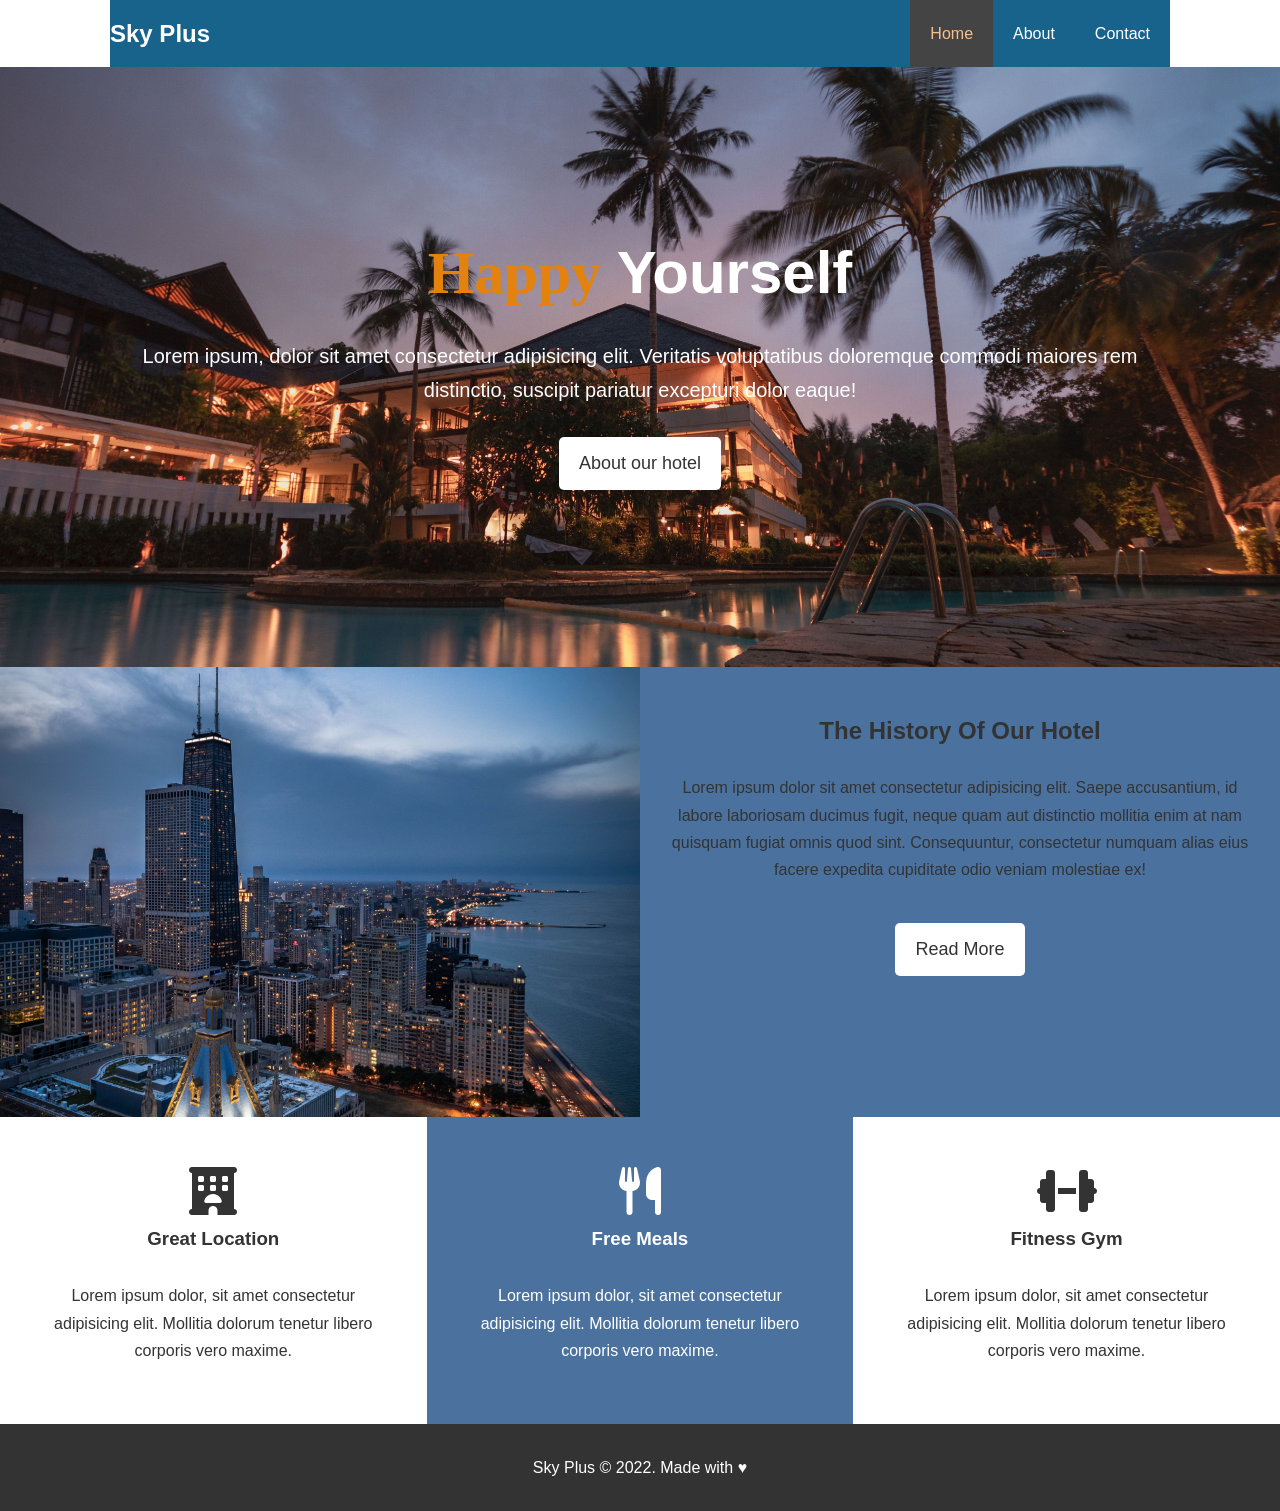
<file: index.html>
<!DOCTYPE html>
<html lang="en">
  <head>
    <meta charset="UTF-8" />
    <meta http-equiv="X-UA-Compatible" content="IE=edge" />
    <meta name="viewport" content="width=\, initial-scale=1.0" />
    <meta
      name="description"
      content="The most affordable hotel in the volta region"
    />
    <meta
      name="keywords"
      content="sky plus, peace of mind, affordable, accommodation"
    />
    <link
      rel="stylesheet"
      href="https://cdnjs.cloudflare.com/ajax/libs/font-awesome/6.1.1/css/all.min.css"
    />
    <link rel="stylesheet" href="./css/style.css" />

    <title>Sky Plus</title>
  </head>
  <body>
    <header>
      <div class="container">
        <nav id="navbar">
          <h1 class="logo"><a href="./index.html">Sky Plus</a></h1>
          <ul>
            <li><a class="current" href="./index.html">Home</a></li>
            <li><a href="./about.html">About</a></li>
            <li><a href="./contact.html">Contact</a></li>
          </ul>
        </nav>
      </div>
      <!-- Code for showcase -->
      <div id="showcase">
        <div class="container">
          <div class="showcase-content">
            <h1><span class="text-primary">Happy</span> Yourself</h1>
            <p class="lead">
              Lorem ipsum, dolor sit amet consectetur adipisicing elit.
              Veritatis voluptatibus doloremque commodi maiores rem distinctio,
              suscipit pariatur excepturi dolor eaque!
            </p>
            <a href="./about.html" class="btn">About our hotel</a>
          </div>
        </div>
      </div>
    </header>

    <!-- Info Section -->
    <section id="home-info" class="bg-dark">
      <div class="info-img"></div>
      <div class="info-content">
        <h2><span>The History</span> Of Our Hotel</h2>
        <p>
          Lorem ipsum dolor sit amet consectetur adipisicing elit. Saepe
          accusantium, id labore laboriosam ducimus fugit, neque quam aut
          distinctio mollitia enim at nam quisquam fugiat omnis quod sint.
          Consequuntur, consectetur numquam alias eius facere expedita
          cupiditate odio veniam molestiae ex!
        </p>
        <a href="./about.html" class="btn btn-light"> Read More </a>
      </div>
    </section>

    <!-- Features Section -->
    <section id="features">
      <div class="box bg-light">
        <i class="fas fa-hotel fa-3x"></i>
        <h3>Great Location</h3>
        <p>
          Lorem ipsum dolor, sit amet consectetur adipisicing elit. Mollitia
          dolorum tenetur libero corporis vero maxime.
        </p>
      </div>
      <div class="box bg-primary">
        <i class="fas fa-utensils fa-3x"></i>
        <h3>Free Meals</h3>
        <p>
          Lorem ipsum dolor, sit amet consectetur adipisicing elit. Mollitia
          dolorum tenetur libero corporis vero maxime.
        </p>
      </div>
      <div class="box bg-light">
        <i class="fas fa-dumbbell fa-3x"></i>
        <h3>Fitness Gym</h3>
        <p>
          Lorem ipsum dolor, sit amet consectetur adipisicing elit. Mollitia
          dolorum tenetur libero corporis vero maxime.
        </p>
      </div>
    </section>
    <!-- For the footer -->
    <div class="clr"></div>
    <section id="main-footer">
      <p>Sky Plus &copy; 2022. Made with &hearts;</p>
    </section>
  </body>
</html>
</file>
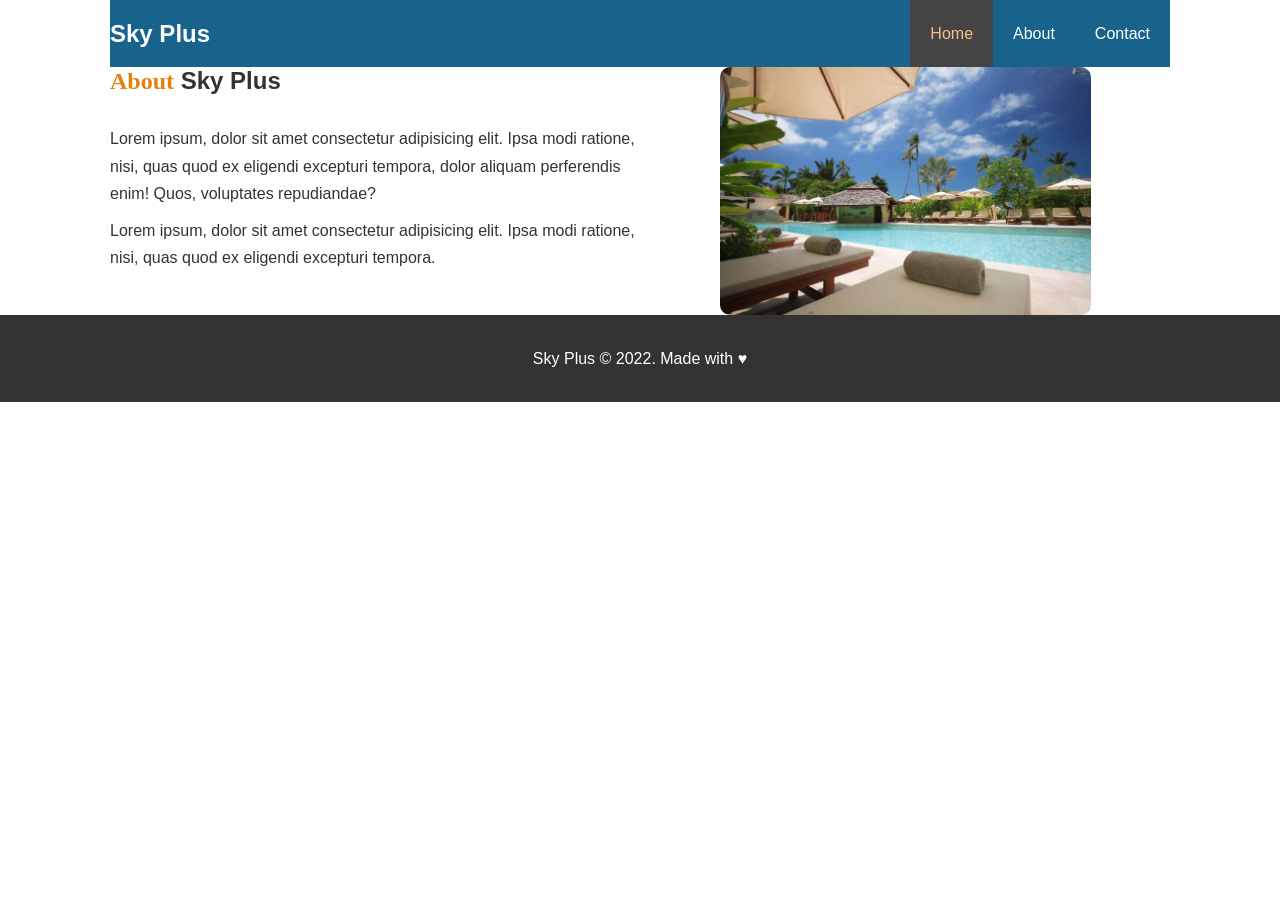
<file: about.html>
<!DOCTYPE html>
<html lang="en">
  <head>
    <meta charset="UTF-8" />
    <meta http-equiv="X-UA-Compatible" content="IE=edge" />
    <meta name="viewport" content="width=\, initial-scale=1.0" />
    <meta
      name="description"
      content="The most affordable hotel in the volta region"
    />
    <meta
      name="keywords"
      content="sky plus, peace of mind, affordable, accommodation"
    />
    <link
      rel="stylesheet"
      href="https://cdnjs.cloudflare.com/ajax/libs/font-awesome/6.1.1/css/all.min.css"
    />
    <link rel="stylesheet" href="./css/style.css" />

    <title>Sky Plus</title>
  </head>
  <body>
    <header>
      <div class="container">
        <nav id="navbar">
          <h1 class="logo"><a href="./index.html">Sky Plus</a></h1>
          <ul>
            <li><a class="current" href="./index.html">Home</a></li>
            <li><a href="./about.html">About</a></li>
            <li><a href="./contact.html">Contact</a></li>
          </ul>
        </nav>
      </div>
    </header>
        <!-- For about section -->
        <section id="about-info" class="bg-light py3">
            <div class="container">
              <div class="info-left">
                <h1 class="l-leading">
                  <span class="text-primary">About</span> Sky Plus
                </h1>
                <p>
                  Lorem ipsum, dolor sit amet consectetur adipisicing elit. Ipsa modi
                  ratione, nisi, quas quod ex eligendi excepturi tempora, dolor
                  aliquam perferendis enim! Quos, voluptates repudiandae?
                </p>
                <p>
                  Lorem ipsum, dolor sit amet consectetur adipisicing elit. Ipsa modi
                  ratione, nisi, quas quod ex eligendi excepturi tempora.
                </p>
              </div>
              <div class="info-right">
                  <img src="./image/photo-2.jpg" alt="" srcset="">
              </div>
            </div>
          </section>
    <!-- For the footer -->
    <div class="clr"></div>
    <section id="main-footer">
      <p>Sky Plus &copy; 2022. Made with &hearts;</p>
    </section>
  </body>
</html>
</file>
<file: css/style.css>
* {
  margin: 0;
  padding: 0;
  box-sizing: border-box;
}

/* Main Styling */
body,
html {
  font-family: 'Segoe UI', Tahoma, Geneva, Verdana, sans-serif;
  line-height: 1.7rem;
}

a {
  color: #333;
  text-decoration: none;
}

h1,
h2,
h3 {
  padding-bottom: 20px;
}

p {
  margin: 10px 0;
}

.container {
  margin: auto;
  max-width: 1100px;
  overflow: auto;
  padding: 0 20px;
}

#navbar {
  background: #18638b;
  color: #fff;
  overflow: auto;
}

#navbar a {
  color: #fff;
}

#navbar h1 {
  float: left;
  padding-top: 20px;
}

#navbar ul {
  float: right;
  list-style: none;
}
#navbar ul li {
  float: left;
}

#navbar ul li a {
  display: block;
  padding: 20px;
  text-align: center;
}

#navbar ul li a:hover,
#navbar ul li a.current {
  background: #444;
  color: #f7c08a;
}

/* For the showcase section */
#showcase {
  background: url('../image/showcase1.jpg') no-repeat center center/cover;
  height: 600px;
}

#showcase .showcase-content {
  color: #fff;
  text-align: center;
  padding-top: 170px;
}

#showcase .showcase-content h1 {
  font-size: 60px;
  line-height: 1.2em;
}

.text-primary {
  color: #e3830e;
  font-family: cursive;
}

.lead {
  font-size: 20px;
}

#showcase .showcase-content p {
  padding-bottom: 20px;
  line-height: 1.7em;
}

.btn {
  display: inline-block;
  font-size: 18px;
  background: #fff;
  color: #333;
  padding: 13px 20px;
  border: none;
  cursor: pointer;
  border-radius: 5px;
}

/* Home Info Section */
.btn-light {
  background: #fff;
  color: #333;
}

#home-info {
  height: 450px;
}

#home-info .info-img {
  background: url('../image/photo-11.jpg') no-repeat center center/cover;
  float: left;
  width: 50%;
  min-height: 100%;
}

#home-info .info-content {
  float: right;
  width: 50%;
  height: 100%;
  text-align: center;
  padding: 50px 30px;
  overflow: hidden;
}

.bg-dark {
  background: #4b729f;
  color: #333;
}
.bg-light {
  background: #fff;
  color: #333;
}
.bg-primary {
  color: #fff;
  background: #4b729f;
}

#home-info .info-content p {
  padding-bottom: 30px;
}

/* Features Section */
.box {
  float: left;
  width: 33.33%;
  padding: 50px;
  text-align: center;
}

.box i {
  margin-bottom: 10px;
}

/* Footer */
#main-footer {
  text-align: center;
  background: #333;
  color: #fff;
  padding: 20px;
}

.clr {
  clear: both;
}

/* For About Info */
#about-info .info-right{
float: right;
width: 50%;
min-height: 100%;
}

#about-info .info-right img{
  width: 70%;
display: block;
margin: auto;
border-radius: 10px;
}

#about-info .info-left{
float: left;
width: 50%;
min-height: 100%;
}
</file>
